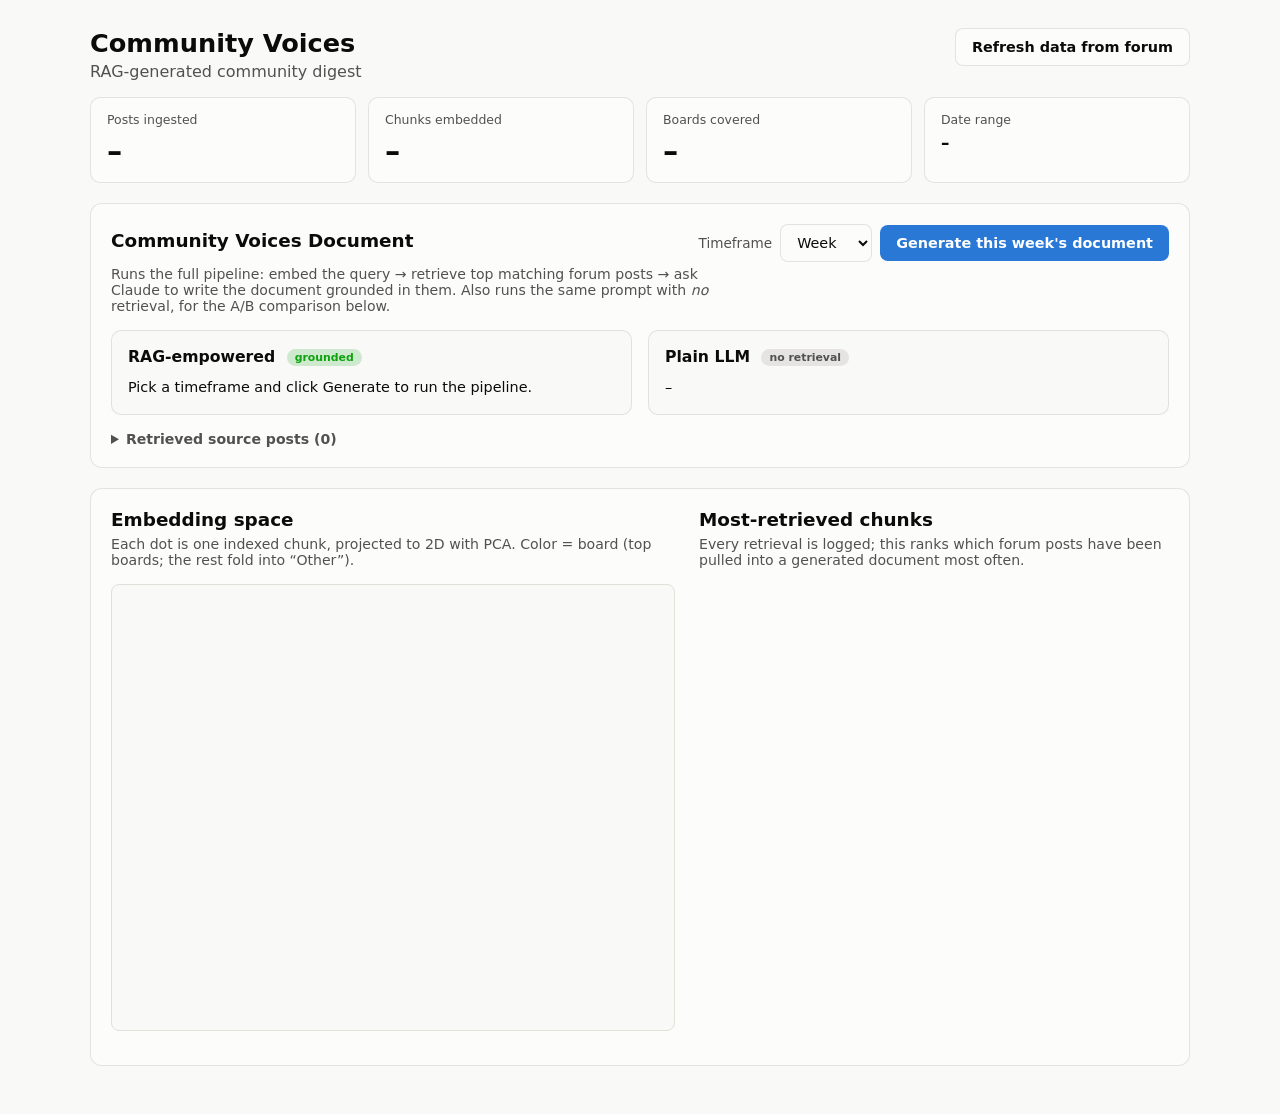
<file: frontend/index.html>
<!doctype html>
<html lang="en">
<head>
<meta charset="utf-8" />
<meta name="viewport" content="width=device-width, initial-scale=1" />
<title>Community Voices</title>
<link rel="stylesheet" href="style.css" />
</head>
<body>
<header class="page-header">
  <div>
    <h1>Community Voices</h1>
    <p class="subtitle" id="community-subtitle">RAG-generated community digest</p>
  </div>
  <button id="ingest-btn" class="btn btn-secondary">Refresh data from forum</button>
</header>

<main>
  <section class="stat-row" id="stat-row" aria-label="Corpus statistics">
    <div class="stat-tile"><span class="stat-label">Posts ingested</span><span class="stat-value" id="stat-posts">&ndash;</span></div>
    <div class="stat-tile"><span class="stat-label">Chunks embedded</span><span class="stat-value" id="stat-chunks">&ndash;</span></div>
    <div class="stat-tile"><span class="stat-label">Boards covered</span><span class="stat-value" id="stat-boards">&ndash;</span></div>
    <div class="stat-tile"><span class="stat-label">Date range</span><span class="stat-value stat-value-small" id="stat-range">&ndash;</span></div>
  </section>

  <section class="panel" id="ingest-status-panel" hidden>
    <div id="ingest-progress" class="progress-wrap">
      <p class="progress-label" id="ingest-progress-label">Starting &hellip;</p>
      <div class="progress-track"><div class="progress-fill" id="ingest-progress-fill"></div></div>
    </div>
    <div id="ingest-banner" class="banner" hidden></div>
  </section>

  <section class="panel">
    <div class="panel-header">
      <h2>Community Voices Document</h2>
      <div class="panel-actions">
        <label class="timeframe-label" for="timeframe-select">Timeframe</label>
        <select id="timeframe-select" class="select">
          <option value="day">Day</option>
          <option value="week" selected>Week</option>
          <option value="month">Month</option>
          <option value="year">Year</option>
        </select>
        <button id="download-report-btn" class="btn btn-secondary" hidden>Download report</button>
        <button id="generate-btn" class="btn btn-primary">Generate this week's document</button>
      </div>
    </div>
    <p class="hint">Runs the full pipeline: embed the query &rarr; retrieve top matching forum posts &rarr; ask Claude to write the document grounded in them. Also runs the same prompt with <em>no</em> retrieval, for the A/B comparison below.</p>

    <div class="ab-grid">
      <article class="doc-card doc-card-rag">
        <h3>RAG-empowered <span class="badge badge-good">grounded</span></h3>
        <div id="rag-doc" class="doc-body">Pick a timeframe and click Generate to run the pipeline.</div>
      </article>
      <article class="doc-card doc-card-baseline">
        <h3>Plain LLM <span class="badge badge-muted">no retrieval</span></h3>
        <div id="baseline-doc" class="doc-body">&ndash;</div>
      </article>
    </div>

    <details id="sources-details" class="sources">
      <summary>Retrieved source posts (<span id="sources-count">0</span>)</summary>
      <table class="sources-table">
        <thead><tr><th>Board</th><th>Subject</th><th>Author</th><th>Date</th><th>Distance</th></tr></thead>
        <tbody id="sources-body"></tbody>
      </table>
    </details>
  </section>

  <section class="panel two-col">
    <div>
      <h2>Embedding space</h2>
      <p class="hint">Each dot is one indexed chunk, projected to 2D with PCA. Color = board (top boards; the rest fold into &ldquo;Other&rdquo;).</p>
      <div class="viz-wrap">
        <svg id="embedding-svg" viewBox="0 0 480 380" role="img" aria-label="Scatter plot of chunk embeddings"></svg>
        <div id="embedding-tooltip" class="tooltip" hidden></div>
      </div>
      <div id="embedding-legend" class="legend"></div>
    </div>
    <div>
      <h2>Most-retrieved chunks</h2>
      <p class="hint">Every retrieval is logged; this ranks which forum posts have been pulled into a generated document most often.</p>
      <div id="retrieval-bars" class="bar-chart"></div>
    </div>
  </section>
</main>

<script src="app.js"></script>
</body>
</html>
</file>
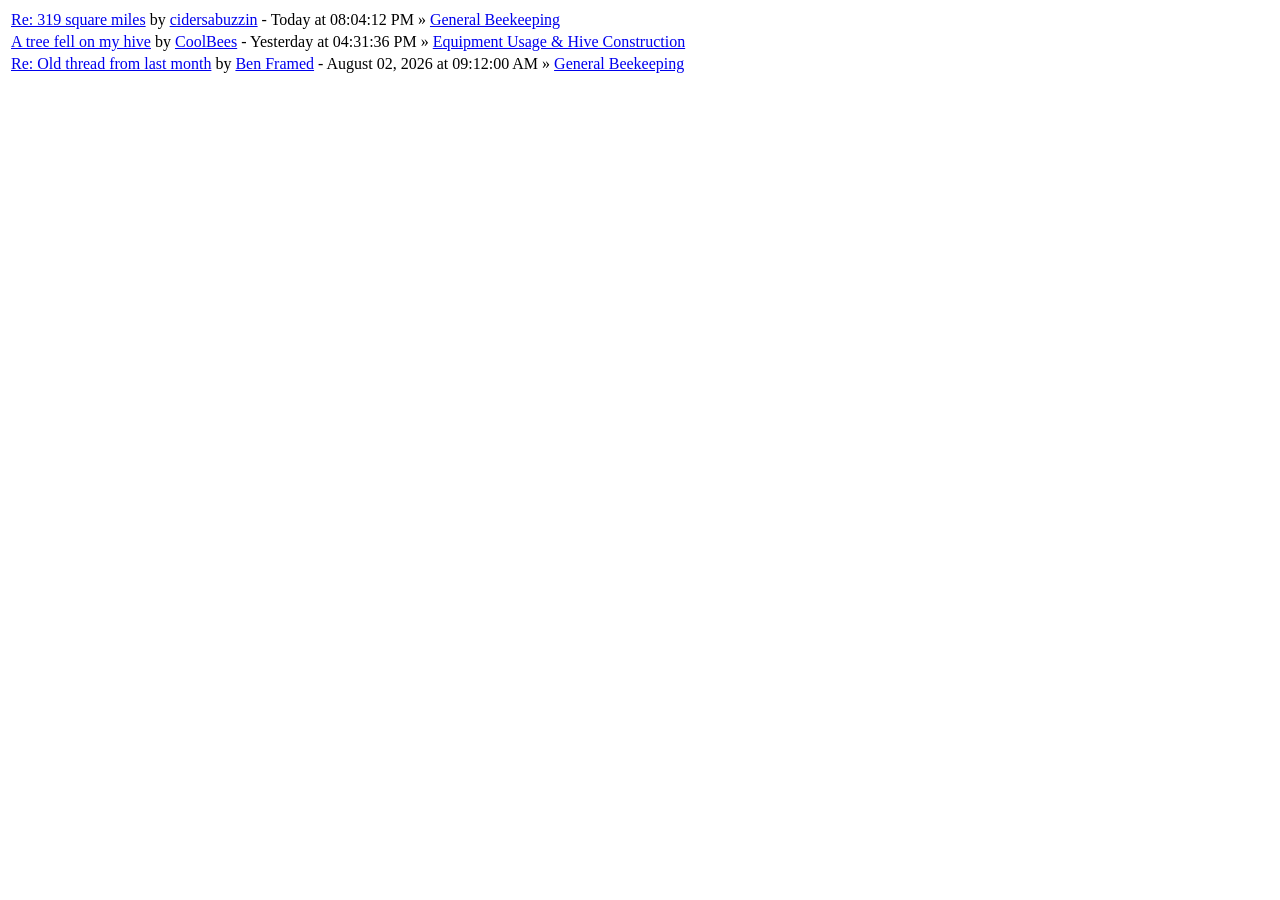
<file: backend/app/tests/fixtures/recent_posts.html>
<!-- Representative fixture, NOT captured from the live site (see parser.py
     module docstring for why). Modeled on the stable SMF URL/anchor
     invariants: topic links carry topic=ID.msgID, board links carry
     board=ID.0, and author links carry action=profile. -->
<html>
<body>
<div id="recent">
  <table>
    <tr class="windowbg">
      <td>
        <a href="index.php?topic=101.msg9001#msg9001">Re: 319 square miles</a>
        by <a href="index.php?action=profile;u=5">cidersabuzzin</a> -
        Today at 08:04:12 PM
        &raquo; <a href="index.php?board=12.0">General Beekeeping</a>
      </td>
    </tr>
    <tr class="windowbg2">
      <td>
        <a href="index.php?topic=102.msg9002#msg9002">A tree fell on my hive</a>
        by <a href="index.php?action=profile;u=9">CoolBees</a> -
        Yesterday at 04:31:36 PM
        &raquo; <a href="index.php?board=15.0">Equipment Usage &amp; Hive Construction</a>
      </td>
    </tr>
    <tr class="windowbg">
      <td>
        <a href="index.php?topic=103.msg9003#msg9003">Re: Old thread from last month</a>
        by <a href="index.php?action=profile;u=2">Ben Framed</a> -
        August 02, 2026 at 09:12:00 AM
        &raquo; <a href="index.php?board=12.0">General Beekeeping</a>
      </td>
    </tr>
  </table>
</div>
</body>
</html>
</file>
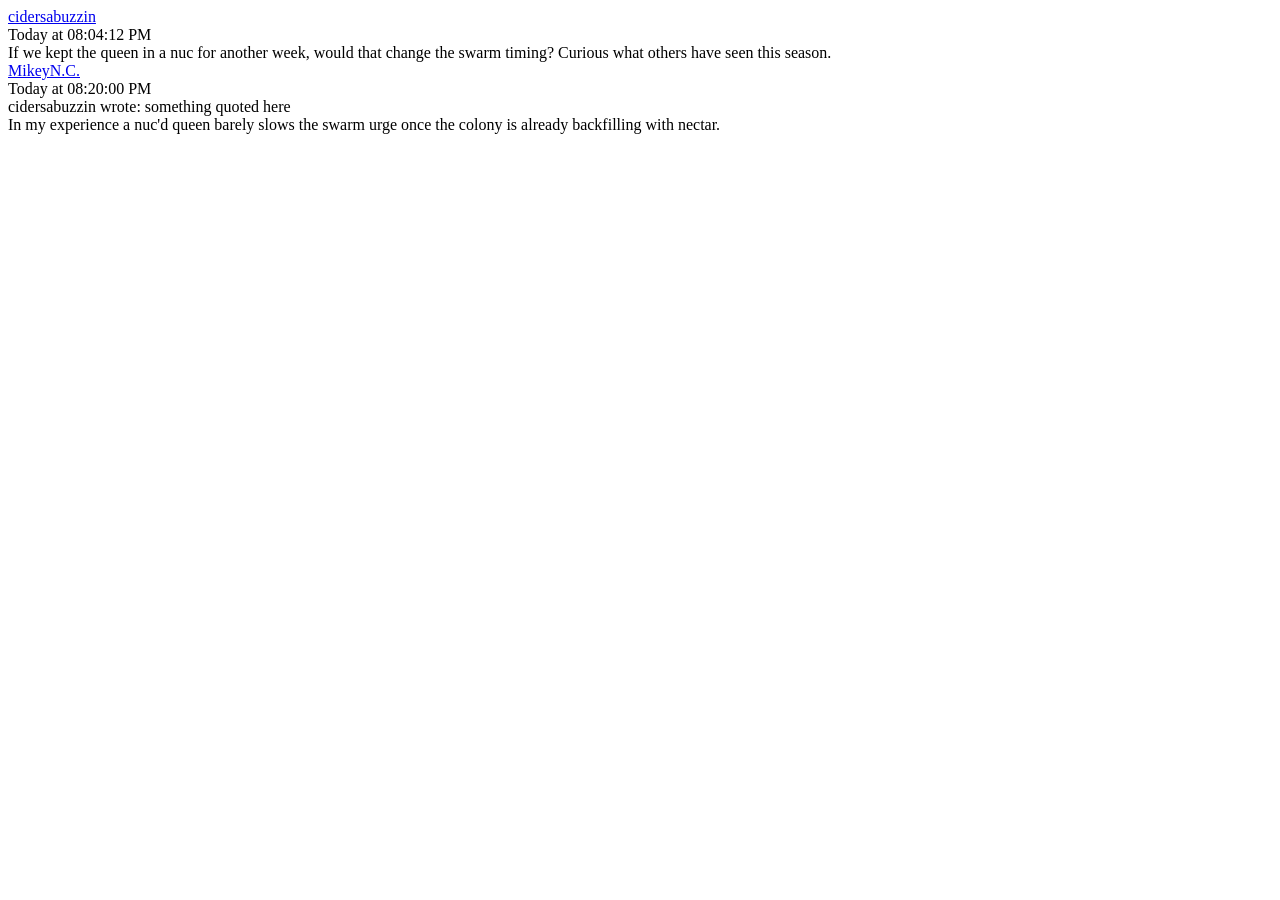
<file: backend/app/tests/fixtures/topic_page.html>
<!-- Representative fixture built around SMF's one true invariant for post
     pages: every post is reachable at id="msgNNN" (required for #msgNNN
     anchors to work at all). -->
<html>
<head><title>Re: 319 square miles - General Beekeeping</title></head>
<body>
<div class="topic">
  <div id="msg9001" class="post_wrapper">
    <div class="poster">
      <a href="index.php?action=profile;u=5">cidersabuzzin</a>
    </div>
    <div class="postarea">
      <div class="smalltext">Today at 08:04:12 PM</div>
      <div class="post">
        If we kept the queen in a nuc for another week, would that change
        the swarm timing? Curious what others have seen this season.
      </div>
    </div>
  </div>
  <div id="msg9004" class="post_wrapper">
    <div class="poster">
      <a href="index.php?action=profile;u=11">MikeyN.C.</a>
    </div>
    <div class="postarea">
      <div class="smalltext">Today at 08:20:00 PM</div>
      <div class="post">
        <div class="quote">cidersabuzzin wrote: something quoted here</div>
        In my experience a nuc'd queen barely slows the swarm urge once
        the colony is already backfilling with nectar.
      </div>
    </div>
  </div>
</div>
</body>
</html>
</file>
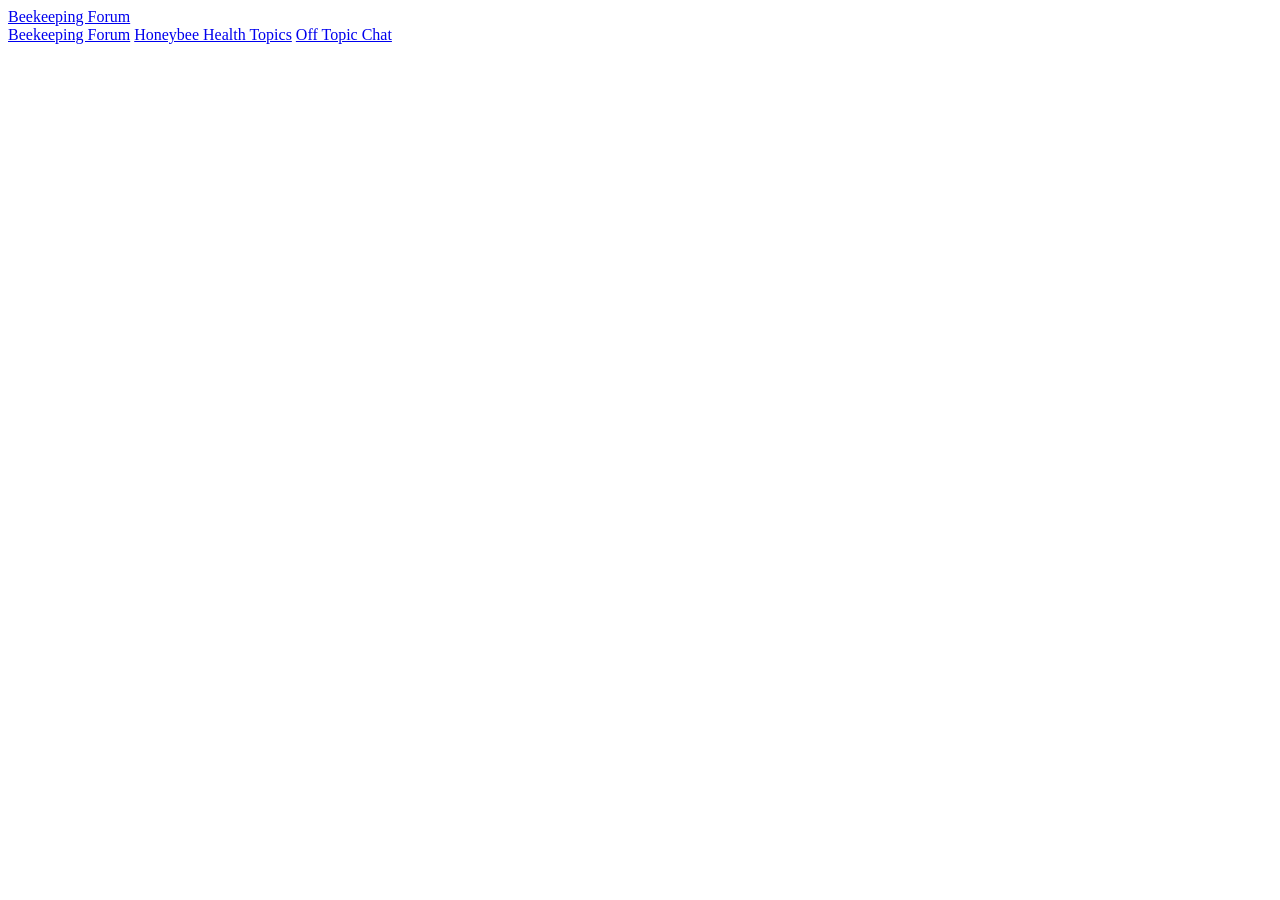
<file: backend/app/tests/fixtures/xenforo_board_index.html>
<!-- Representative fixture: XenForo's forum index page always renders the
     full board tree as its main content (see xenforo_parser.py docstring),
     linked as /forums/<slug>.<id>/. -->
<html>
<head><title>Beekeeping &amp; Apiculture Forum</title></head>
<body>
<div class="p-nav">
  <a href="/forums/beekeeping-forum.2/">Beekeeping Forum</a>
</div>
<div class="node-list">
  <a href="/forums/beekeeping-forum.2/" class="node-title">Beekeeping Forum</a>
  <a href="/forums/honeybee-health-topics.3/" class="node-title">Honeybee Health Topics</a>
  <a href="/forums/off-topic-chat.4/" class="node-title">Off Topic Chat</a>
  <!-- decorative/icon-only link to the same board carries no text and
       must not shadow the real, text-bearing occurrence above -->
  <a href="/forums/beekeeping-forum.2/"><i class="icon"></i></a>
</div>
</body>
</html>
</file>
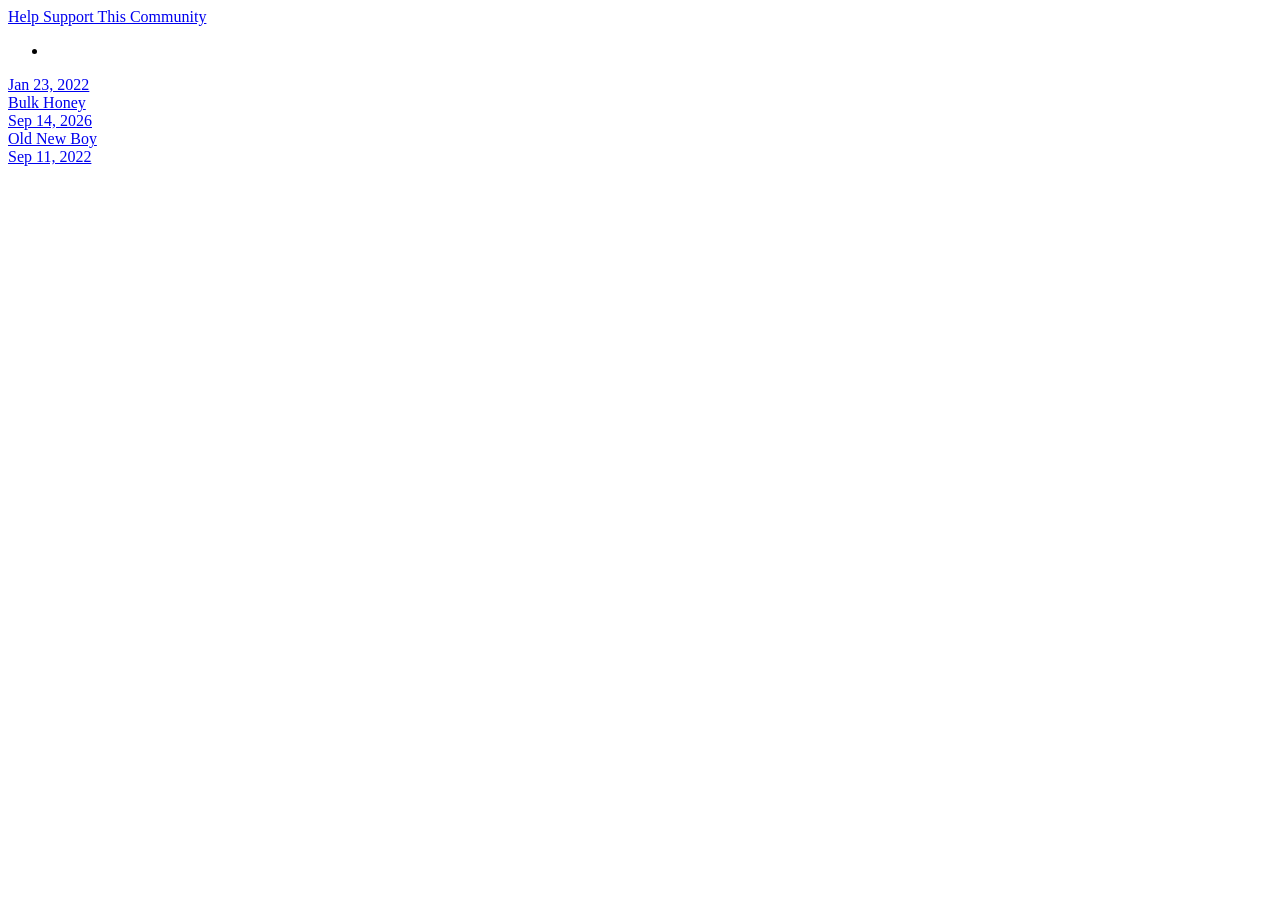
<file: backend/app/tests/fixtures/xenforo_board_threads.html>
<!-- Representative fixture built around real beekeepingforum.co.uk markup:
     a board's thread listing, sorted newest-activity-first, but with a
     sticky thread pinned to the top regardless of its own (old) date -
     see xenforo_parser.py / xenforo_adapter.py docstrings for why that
     matters to discovery's stop condition. -->
<html>
<body>
<div class="structItemContainer">

  <div class="structItem structItem--thread js-threadListItem-54369" data-author="BeeAdmin">
    <div class="structItem-title">
      <a href="/threads/help-support-this-community.54369/">Help Support This Community</a>
    </div>
    <ul class="structItem-statuses">
      <li><i class="structItem-status structItem-status--sticky" title="Sticky"></i></li>
    </ul>
    <div class="structItem-cell structItem-cell--latest">
      <a href="/threads/help-support-this-community.54369/latest">
        <time class="structItem-latestDate u-dt" datetime="2022-01-23T23:18:11+0000">Jan 23, 2022</time>
      </a>
    </div>
  </div>

  <div class="structItem structItem--thread js-threadListItem-59604" data-author="Beequiet">
    <div class="structItem-title">
      <a href="/threads/bulk-honey.59604/">Bulk Honey</a>
    </div>
    <div class="structItem-cell structItem-cell--latest">
      <a href="/threads/bulk-honey.59604/latest">
        <time class="structItem-latestDate u-dt" datetime="2026-09-14T09:36:00+0100">Sep 14, 2026</time>
      </a>
    </div>
  </div>

  <div class="structItem structItem--thread js-threadListItem-53806" data-author="OldTimer">
    <div class="structItem-title">
      <a href="/threads/old-new-boy.53806/">Old New Boy</a>
    </div>
    <div class="structItem-cell structItem-cell--latest">
      <a href="/threads/old-new-boy.53806/latest">
        <time class="structItem-latestDate u-dt" datetime="2022-09-11T22:20:02+0000">Sep 11, 2022</time>
      </a>
    </div>
  </div>

</div>
</body>
</html>
</file>
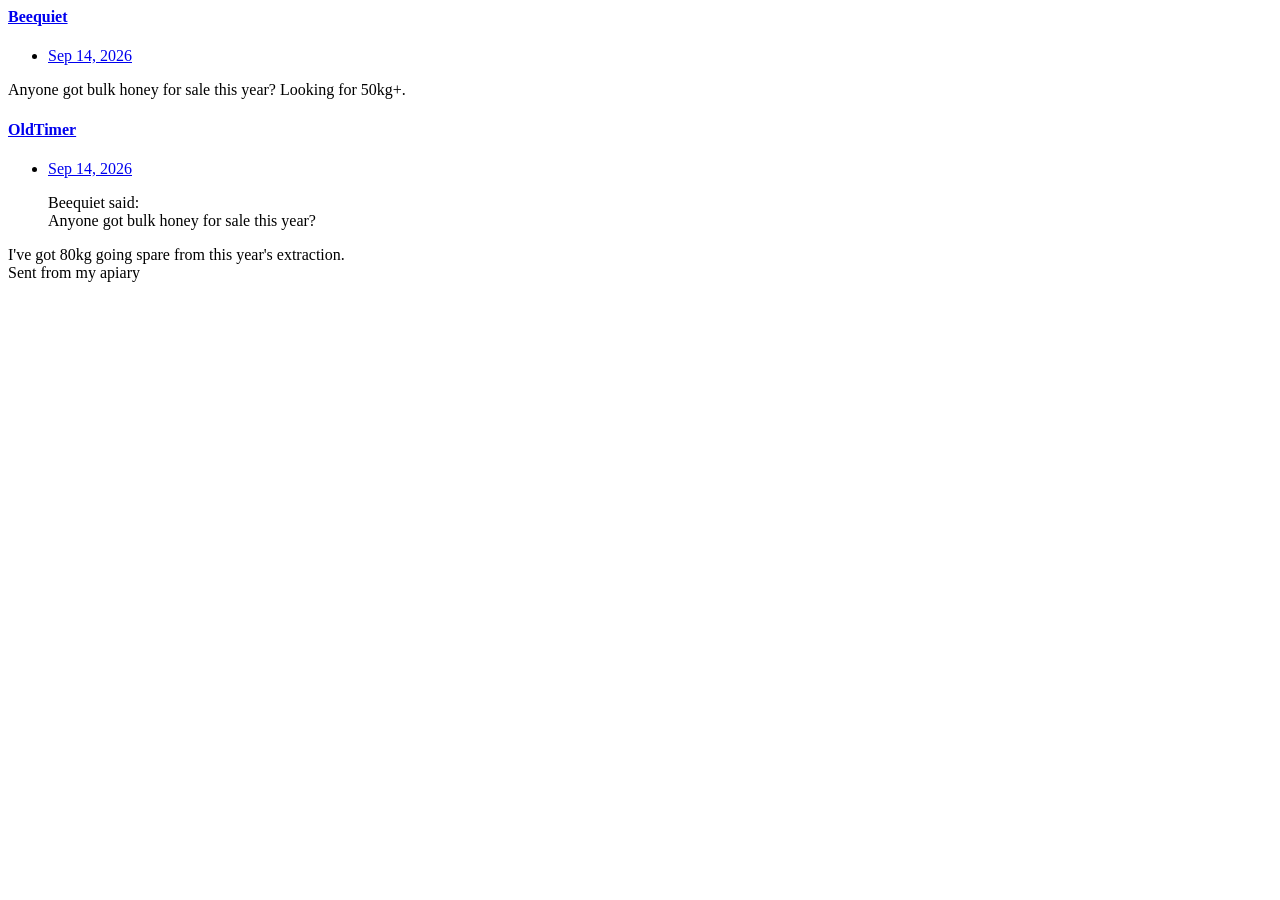
<file: backend/app/tests/fixtures/xenforo_topic_page.html>
<!-- Representative fixture built around real beekeepingforum.co.uk markup:
     every post is an <article id="js-post-NNN">, author/timestamp live in
     header elements alongside the body rather than inside it (unlike some
     SMF themes), and a signature block sits *outside* .message-content
     entirely - see xenforo_parser.py's module docstring. -->
<html>
<head><title>Bulk Honey | Beekeeping &amp; Apiculture Forum</title></head>
<body>
<div class="block-body">

  <article class="message message--post" data-author="Beequiet" id="js-post-956001">
    <div class="message-inner">
      <section class="message-user">
        <div class="message-userDetails">
          <h4 class="message-name"><a class="username" href="/members/beequiet.1/">Beequiet</a></h4>
        </div>
      </section>
      <div class="message-main">
        <header class="message-attribution message-attribution--split">
          <ul class="message-attribution-main">
            <li><a href="/threads/bulk-honey.59604/post-956001"><time class="u-dt" datetime="2026-09-14T09:36:00+0100">Sep 14, 2026</time></a></li>
          </ul>
        </header>
        <div class="message-content js-messageContent">
          <div class="message-userContent">
            <article class="message-body js-selectToQuote">
              <div class="bbWrapper">Anyone got bulk honey for sale this year? Looking for 50kg+.</div>
            </article>
          </div>
        </div>
      </div>
    </div>
  </article>

  <article class="message message--post" data-author="OldTimer" id="js-post-956002">
    <div class="message-inner">
      <section class="message-user">
        <div class="message-userDetails">
          <h4 class="message-name"><a class="username" href="/members/oldtimer.2/">OldTimer</a></h4>
        </div>
      </section>
      <div class="message-main">
        <header class="message-attribution message-attribution--split">
          <ul class="message-attribution-main">
            <li><a href="/threads/bulk-honey.59604/post-956002"><time class="u-dt" datetime="2026-09-14T10:05:00+0100">Sep 14, 2026</time></a></li>
          </ul>
        </header>
        <div class="message-content js-messageContent">
          <div class="message-userContent">
            <article class="message-body js-selectToQuote">
              <div class="bbWrapper">
                <blockquote class="bbCodeQuote" data-quote="Beequiet">
                  <div class="bbCodeQuote-source">Beequiet said:</div>
                  <div class="bbCodeQuote-content">Anyone got bulk honey for sale this year?</div>
                </blockquote>
                I've got 80kg going spare from this year's extraction.
              </div>
            </article>
          </div>
        </div>
      </div>
    </div>
    <div class="message-signature">Sent from my apiary</div>
  </article>

</div>
</body>
</html>
</file>
<file: frontend/style.css>
:root {
  color-scheme: light;
  --surface-1: #fcfcfb;
  --page-plane: #f9f9f7;
  --text-primary: #0b0b0b;
  --text-secondary: #52514e;
  --text-muted: #898781;
  --gridline: #e1e0d9;
  --baseline: #c3c2b7;
  --border: rgba(11, 11, 11, 0.10);
  --series-1: #2a78d6; /* blue */
  --series-2: #eb6834; /* orange */
  --series-3: #1baf7a; /* aqua */
  --series-other: #898781;
  --good: #0ca30c;
  --bad: #c92f2f;
  --seq-100: #cde2fb;
  --seq-700: #0d366b;
}

@media (prefers-color-scheme: dark) {
  :root:not([data-theme="light"]) {
    color-scheme: dark;
    --surface-1: #1a1a19;
    --page-plane: #0d0d0d;
    --text-primary: #ffffff;
    --text-secondary: #c3c2b7;
    --text-muted: #898781;
    --gridline: #2c2c2a;
    --baseline: #383835;
    --border: rgba(255, 255, 255, 0.10);
    --series-1: #3987e5;
    --series-2: #d95926;
    --series-3: #199e70;
    --good: #0ca30c;
    --bad: #e5534b;
  }
}

* { box-sizing: border-box; }

body {
  margin: 0;
  background: var(--page-plane);
  color: var(--text-primary);
  font-family: system-ui, -apple-system, "Segoe UI", sans-serif;
  padding: 0 20px 48px;
}

.page-header {
  display: flex;
  justify-content: space-between;
  align-items: flex-start;
  flex-wrap: wrap;
  gap: 12px;
  padding: 28px 0 16px;
  max-width: 1100px;
  margin: 0 auto;
}
.page-header h1 { margin: 0; font-size: 1.6rem; }
.subtitle { margin: 4px 0 0; color: var(--text-secondary); }

main { max-width: 1100px; margin: 0 auto; display: flex; flex-direction: column; gap: 20px; }

.btn {
  border: none;
  border-radius: 8px;
  padding: 10px 16px;
  font-size: 0.9rem;
  font-weight: 600;
  cursor: pointer;
  font-family: inherit;
}
.btn-primary { background: var(--series-1); color: #fff; }
.btn-secondary { background: var(--surface-1); color: var(--text-primary); border: 1px solid var(--border); }
.btn:disabled { opacity: 0.55; cursor: progress; }

.timeframe-label { font-size: 0.85rem; color: var(--text-secondary); }
.select {
  background: var(--surface-1);
  color: var(--text-primary);
  border: 1px solid var(--border);
  border-radius: 8px;
  padding: 9px 12px;
  font-size: 0.9rem;
  font-family: inherit;
}

.stat-row {
  display: grid;
  grid-template-columns: repeat(auto-fit, minmax(160px, 1fr));
  gap: 12px;
}
.stat-tile {
  background: var(--surface-1);
  border: 1px solid var(--border);
  border-radius: 10px;
  padding: 14px 16px;
  display: flex;
  flex-direction: column;
  gap: 6px;
}
.stat-label { font-size: 0.78rem; color: var(--text-secondary); }
.stat-value { font-size: 1.9rem; font-weight: 600; font-variant-numeric: proportional-nums; }
.stat-value-small { font-size: 1.05rem; font-weight: 600; }

.panel {
  background: var(--surface-1);
  border: 1px solid var(--border);
  border-radius: 12px;
  padding: 20px;
}
.panel h2 { margin: 0 0 6px; font-size: 1.15rem; }
.panel-header { display: flex; justify-content: space-between; align-items: center; flex-wrap: wrap; gap: 10px; }
.panel-actions { display: flex; align-items: center; gap: 8px; flex-wrap: wrap; }
.hint { color: var(--text-secondary); font-size: 0.88rem; margin: 4px 0 16px; max-width: 70ch; }

.badge {
  font-size: 0.68rem;
  font-weight: 600;
  padding: 2px 8px;
  border-radius: 999px;
  vertical-align: middle;
  margin-left: 6px;
}
.badge-good { background: color-mix(in srgb, var(--good) 18%, transparent); color: var(--good); }
.badge-muted { background: color-mix(in srgb, var(--text-muted) 18%, transparent); color: var(--text-secondary); }

.ab-grid { display: grid; grid-template-columns: 1fr 1fr; gap: 16px; }
@media (max-width: 760px) { .ab-grid { grid-template-columns: 1fr; } }

.doc-card { border: 1px solid var(--border); border-radius: 10px; padding: 16px; background: var(--page-plane); }
.doc-card h3 { margin: 0 0 10px; font-size: 0.98rem; }
.doc-body { white-space: pre-wrap; font-size: 0.9rem; line-height: 1.55; color: var(--text-primary); }

.sources { margin-top: 16px; }
.sources summary { cursor: pointer; font-weight: 600; font-size: 0.88rem; color: var(--text-secondary); }
.sources-table { width: 100%; border-collapse: collapse; margin-top: 10px; font-size: 0.82rem; }
.sources-table th { text-align: left; color: var(--text-muted); font-weight: 600; padding: 6px 8px; border-bottom: 1px solid var(--gridline); }
.sources-table td { padding: 6px 8px; border-bottom: 1px solid var(--gridline); }
.sources-table a { color: var(--series-1); }

.two-col { display: grid; grid-template-columns: 1.2fr 1fr; gap: 24px; }
@media (max-width: 860px) { .two-col { grid-template-columns: 1fr; } }

.viz-wrap { position: relative; }
#embedding-svg { width: 100%; height: auto; background: var(--page-plane); border-radius: 8px; border: 1px solid var(--gridline); }
.viz-dot { cursor: pointer; }
.viz-hit { fill: transparent; }

.tooltip {
  position: absolute;
  pointer-events: none;
  background: var(--text-primary);
  color: var(--surface-1);
  font-size: 0.76rem;
  padding: 8px 10px;
  border-radius: 6px;
  max-width: 220px;
  line-height: 1.4;
  transform: translate(-50%, -110%);
  z-index: 5;
}
.tooltip .tooltip-value { font-weight: 700; }

.legend { display: flex; gap: 14px; flex-wrap: wrap; margin-top: 10px; font-size: 0.8rem; color: var(--text-secondary); }
.legend-item { display: flex; align-items: center; gap: 6px; }
.legend-swatch { width: 10px; height: 10px; border-radius: 50%; display: inline-block; }

.bar-chart { display: flex; flex-direction: column; gap: 10px; }
.bar-row { display: grid; grid-template-columns: 1fr auto; align-items: center; gap: 8px; }
.bar-label { font-size: 0.8rem; color: var(--text-secondary); overflow: hidden; text-overflow: ellipsis; white-space: nowrap; }
.bar-track { grid-column: 1 / -1; height: 20px; background: var(--gridline); border-radius: 4px; position: relative; overflow: hidden; }
.bar-fill { height: 100%; background: var(--series-1); border-radius: 4px 0 0 4px; display: flex; align-items: center; }
.bar-value { font-size: 0.72rem; color: #fff; padding-left: 8px; font-weight: 600; }
.bar-value-outside {
  position: absolute;
  top: 50%;
  transform: translateY(-50%);
  color: var(--text-primary);
  padding-left: 0;
}

.progress-wrap { display: flex; flex-direction: column; gap: 8px; }
.progress-label { margin: 0; font-size: 0.85rem; color: var(--text-secondary); }
.progress-track {
  position: relative;
  height: 10px;
  border-radius: 999px;
  background: var(--gridline);
  overflow: hidden;
}
.progress-fill {
  position: absolute;
  top: 0;
  left: 0;
  height: 100%;
  width: 0%;
  border-radius: 999px;
  background: var(--series-1);
  transition: width 0.3s ease;
}
.progress-fill.indeterminate {
  width: 35%;
  transition: none;
  animation: progress-slide 1.1s ease-in-out infinite;
}
@keyframes progress-slide {
  0% { left: -35%; }
  100% { left: 100%; }
}

.banner { padding: 12px 16px; border-radius: 8px; font-size: 0.9rem; font-weight: 600; }
.banner-success { background: color-mix(in srgb, var(--good) 16%, transparent); color: var(--good); }
.banner-error { background: color-mix(in srgb, var(--bad) 16%, transparent); color: var(--bad); }

.empty-state { color: var(--text-muted); font-size: 0.85rem; padding: 20px; text-align: center; }
</file>
